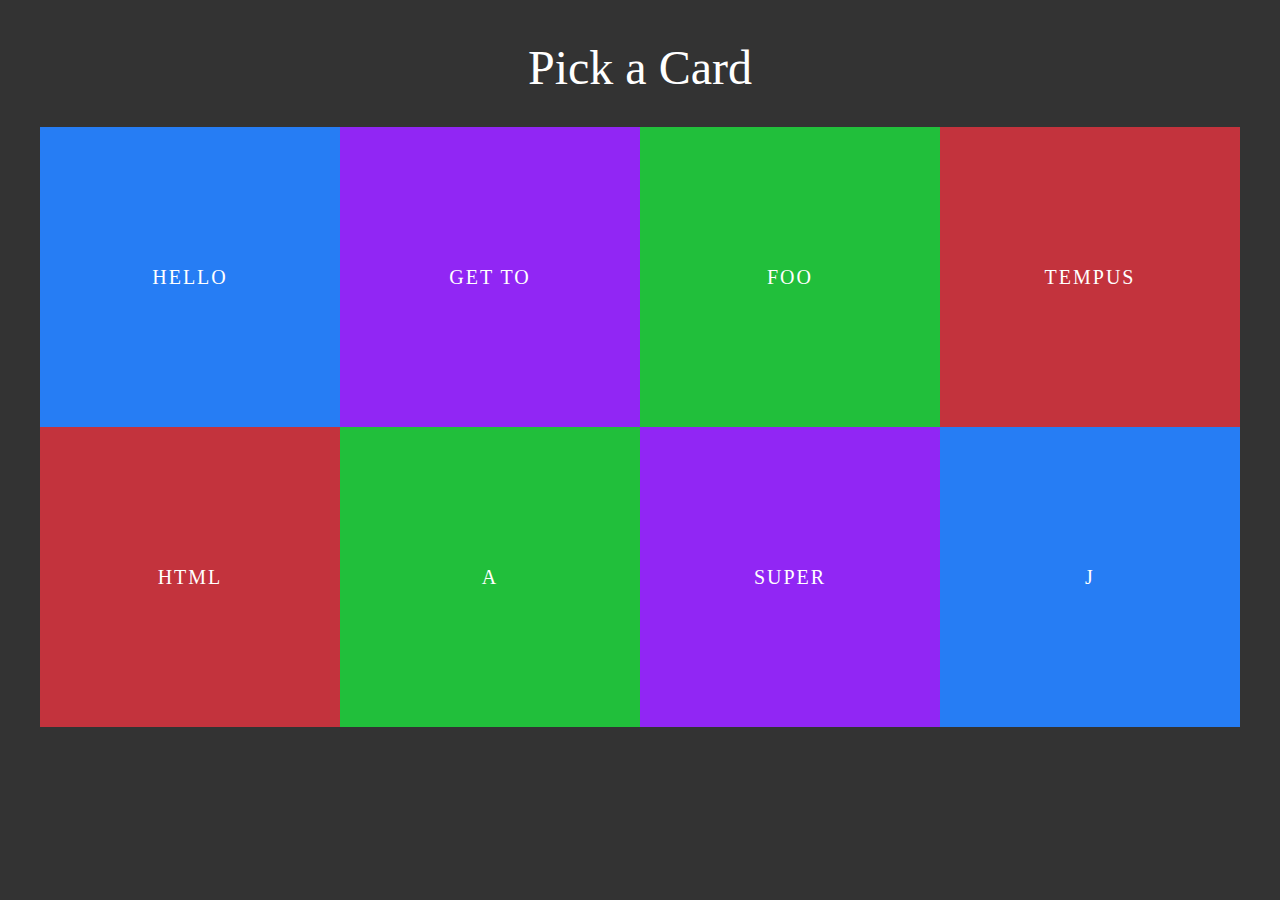
<file: flipcart/index.html>
<!DOCTYPE html>
<html lang="en">
<head>
    <meta charset="UTF-8">
    <meta name="viewport" content="width=device-width, initial-scale=1.0">
    <meta http-equiv="X-UA-Compatible" content="ie=edge">
    <title>Created by toluenn(DVC)</title>
    <link rel="stylesheet" type="text/css" href="style.css">
</head>
<body>
    <div class="wrapper">
        <h1>Pick a Card</h1>
        <ul class="panels">
        <li>
            <div class="front" style="background: #267df4">Hello</div>
            <div class="back" style="background: #4c8fea">World</div>
        </li>
        <li>
            <div class="front" style="background: #9126f4">Get to</div>
            <div class="back" style="background: #a144f7">The chopper</div>
        </li>
        <li>
            <div class="front" style="background: #21bf3b">foo</div>
            <div class="back" style="background: #4dd763">bar</div>
        </li>
        <li>
            <div class="front" style="background: #c3333d">tempus</div>
            <div class="back" style="background: #e74853">fugit</div>
        </li>
        <li>
            <div class="front" style="background: #c3333d">html</div>
            <div class="back" style="background: #e74853">rocks</div>
        </li>
        <li>
            <div class="front" style="background: #21bf3b">A</div>
            <div class="back" style="background: #4dd763">B</div>
        </li>
        <li>
            <div class="front" style="background: #9126f4">Super</div>
            <div class="back" style="background: #a144f7">Mariokart</div>
        </li>
        <li>
            <div class="front" style="background: #267df4">j</div>
            <div class="back" style="background: #4c8fea">Query</div>
        </li>
        </ul>
  </div>
 
</body>
</html>
</file>
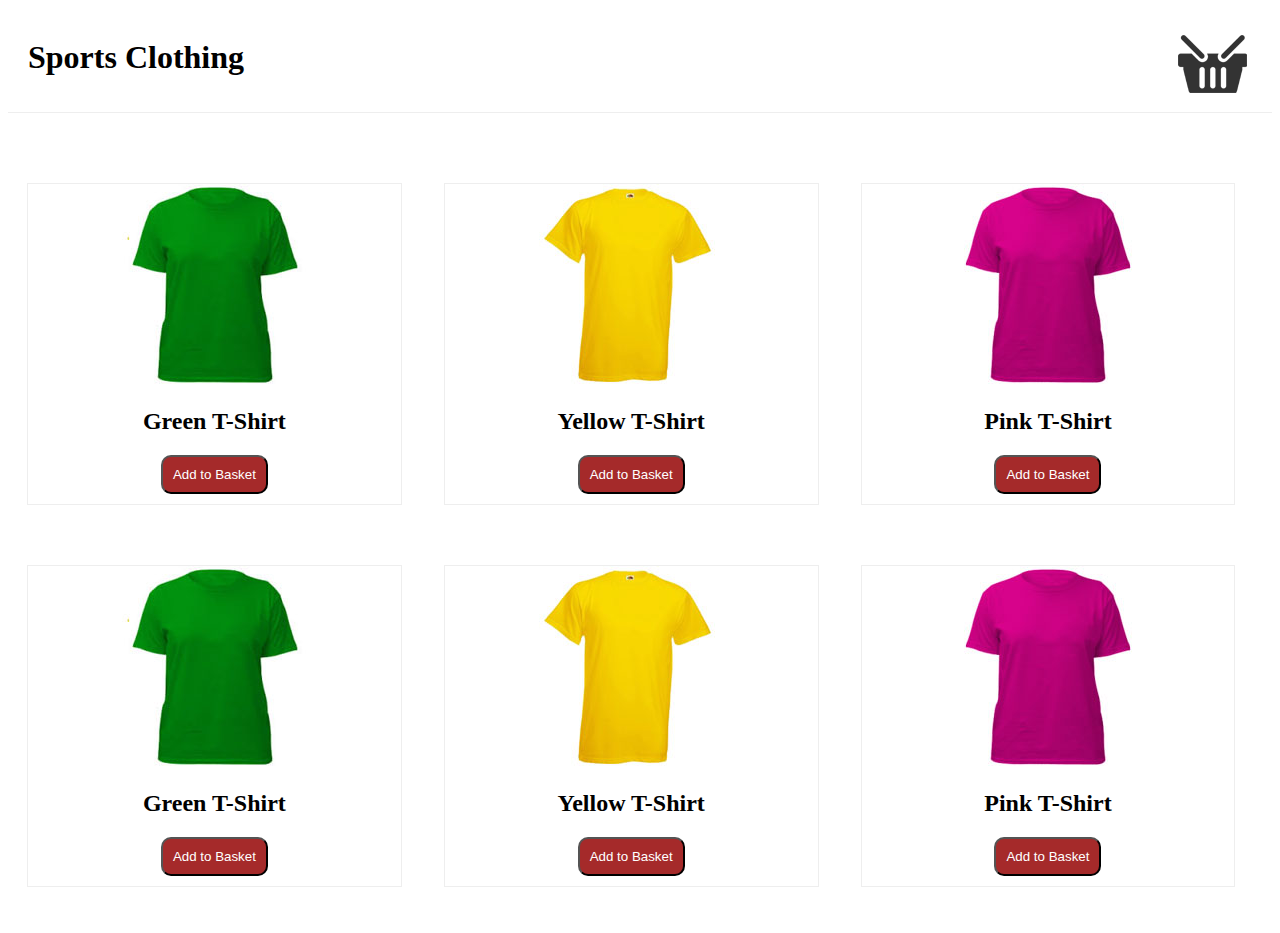
<file: basket/basket.html>
<!DOCTYPE html>
<html lang="en">
<head>
    <meta charset="UTF-8">
    <meta name="viewport" content="width=device-width, initial-scale=1.0">
    <meta http-equiv="X-UA-Compatible" content="ie=edge">
    <title>Created by toluenn</title>
    <link rel="stylesheet" href="basket.css" type="text/css">
    <script src="https://ajax.googleapis.com/ajax/libs/jquery/3.3.1/jquery.min.js"></script>
</head>
<body class="basket">
    <!-- This is header -->
    <header>
        <h1>Sports Clothing</h1>
        <div class="basket-icon">
            <img src="basket.png" alt="basket">
        </div>
    </header>
    <!-- List product -->
    <ul class="products">
        <li>
            <img src="t-1.jpg" alt="t1">
            <h2>Green T-Shirt</h2>
            <button>Add to Basket</button>
        </li>
        <li>
            <img src="t-2.jpg" alt="t2">
            <h2>Yellow T-Shirt</h2>
            <button>Add to Basket</button>
        </li>
        <li>
            <img src="t-3.jpg" alt="t3">
            <h2>Pink T-Shirt</h2>
            <button>Add to Basket</button>
        </li>
        <li>
            <img src="t-1.jpg" alt="t1">
            <h2>Green T-Shirt</h2>
            <button>Add to Basket</button>
        </li>
        <li>
            <img src="t-2.jpg" alt="t2">
            <h2>Yellow T-Shirt</h2>
            <button>Add to Basket</button>
        </li>
        <li>
            <img src="t-3.jpg" alt="t3">
            <h2>Pink T-Shirt</h2>
            <button>Add to Basket</button>
        </li>
    </ul>
    <script>
        $("button").on("click", function(){
            $(this).closest("li")
            .find("img")
            .clone()
            .addClass("zoom")
            .appendTo("body");
            setTimeout(function(){
                $("zoom").remove();
            }, 1000);
        });
    </script>
</body>
</html>
</file>
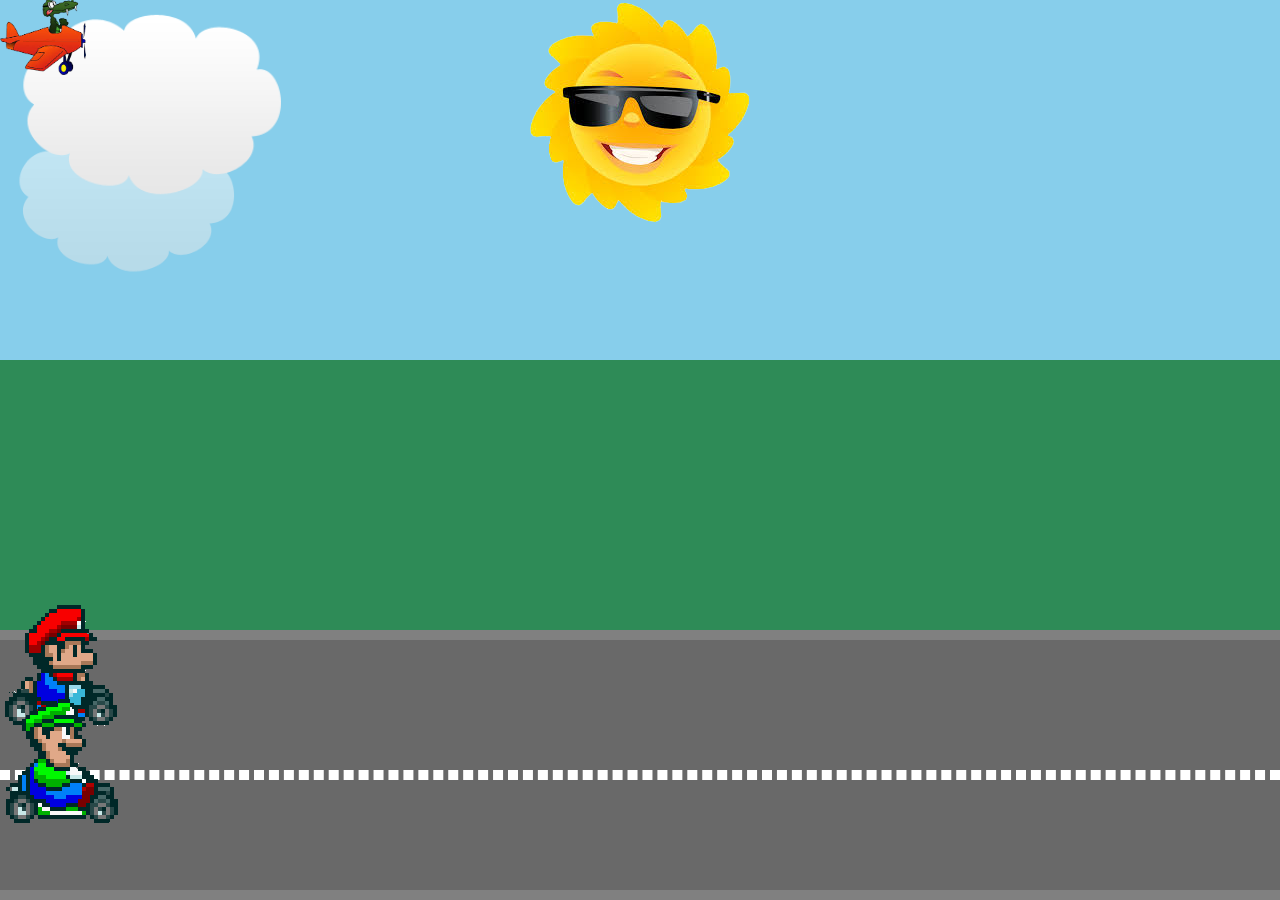
<file: mario/mario.html>
<!DOCTYPE html>
<html lang="en">
<head>
    <meta charset="UTF-8">
    <meta name="viewport" content="width=device-width, initial-scale=1.0">
    <meta http-equiv="X-UA-Compatible" content="ie=edge">
    <title>Created by toluenn(DVC) </title>
    <link rel="stylesheet" href="mario.css" type="text/css">
</head>
<body>
    <div class="sky">
        <img class="cloud" src="cloud.png" alt="clound1">
        <img class="cloud" src="cloud.png" alt="clound2">
        <img class="sun" src="sun.png" alt="sun">
        <img class="plane" src="plane.png" alt="plane">
    </div>
    <div class="grass"></div>
    <div class="road">
        <div class="lines"></div>
        <img class="mario" src="mario.png" alt="mario1">
        <img class="luigi" src="luigi.png" alt="luigi">
    </div>
</body>
</html>
</file>
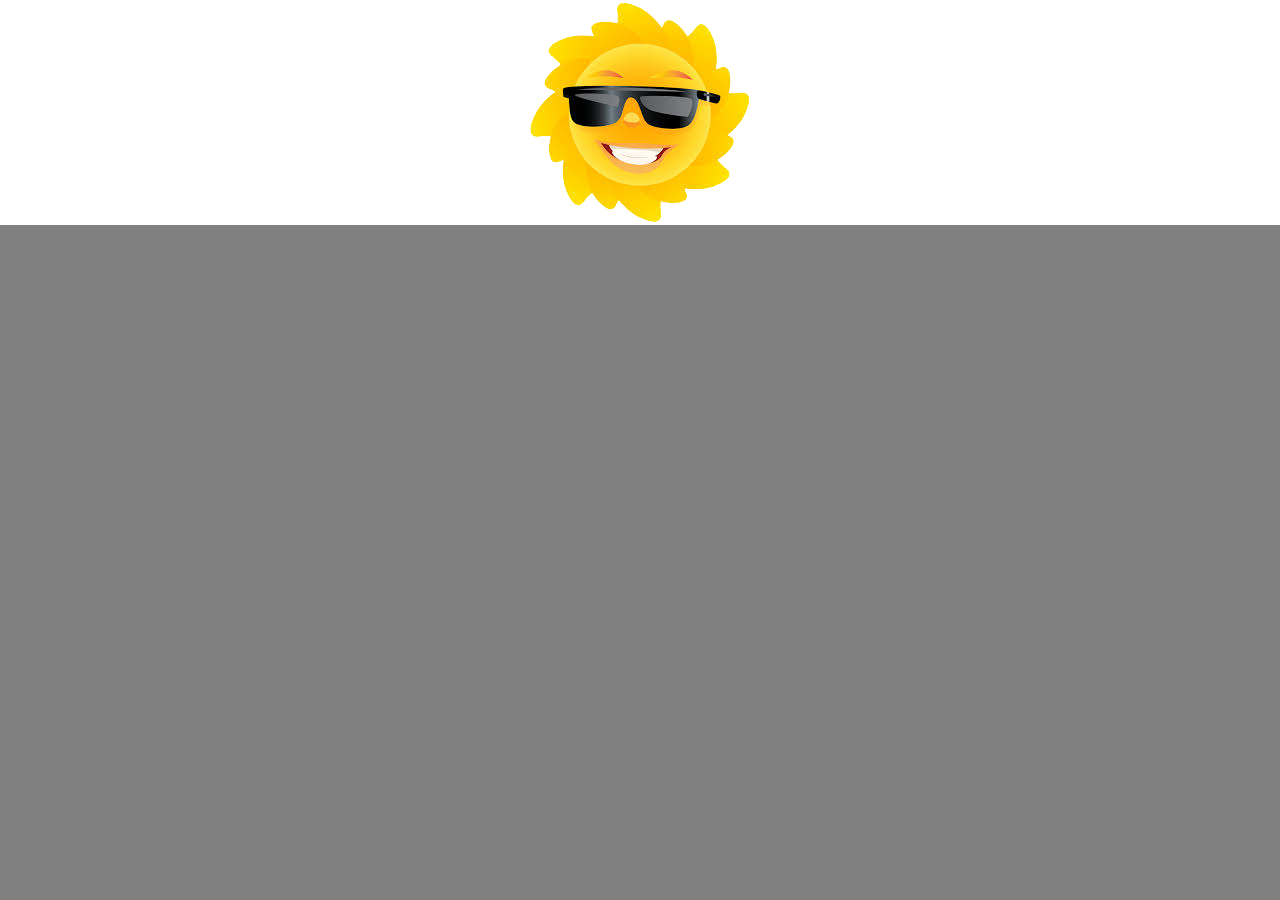
<file: mario/test.html>
<!DOCTYPE html>
<html lang="en">
<head>
    <meta charset="UTF-8">
    <meta name="viewport" content="width=device-width, initial-scale=1.0">
    <meta http-equiv="X-UA-Compatible" content="ie=edge">
    <title>Document</title>
    <style>
        *{
            margin: 0px;
            padding: 0px;
        }
        body{
            background: grey;
        }
        #test{
           
            background: white;
            margin: 0px auto;
        }
        img{
            display: block;
            margin: 0 auto;
        }
    </style>
</head>
<body>
    <div id="test">
        <img src="sun.png" alt="">
    </div>
</body>
</html>
</file>
<file: flipcart/style.css>
body{
    background: #333;
    font-family: verdana;
  }
  
  .wrapper{
    width: 100%;
    max-width: 1200px;
    margin: 40px auto;
  }
  
  h1{
    color: #fff;
    font-weight: normal;
    text-align: center;
    font-size: 48px;
  }
  
  .panels{
    list-style-type: none;
    padding: 0;
  }
  
  .panels li{
    position: relative;
    width: 25%;
    margin: 0;
    display: block;
    box-sizing: border-box;
    float: left
  }
  
  .panels li div{
    width: 100%;
    padding: 50% 0;
    text-align: center;
    color: #fff;
    font-size: 20px;
    text-transform: uppercase;
    letter-spacing: 2px;
    line-height: 0;
    cursor: pointer;
  }

    /* Animation style */
    .panels div.back{
        transform: rotateY(90deg);
    }

    .panels div.front{
        position: absolute;
    }

    .panels li:hover div.front{
        animation: twirl 0.2s ease-in forwards;
    }

    .panels li:hover div.back{
        animation: twirl 0.2s 0.2s ease-out forwards reverse;
    }

    @keyframes twirl{
        0%{transform: rotateY(0deg)}
        100%{transform: rotateY(90deg)}
    }
</file>
<file: basket/basket.css>
header{
    padding: 10px 20px;
    border-bottom: 1px solid #eee;
    background: #fff;
  }
  header:after{
    display: block;
    content: "";
    clear: both;
  }
  .basket ul{
    padding: 0;
    margin-top: 40px;
  }
  .basket li{
    display: inline-block;
    list-style-type: none;
    width: 29.5%;
    margin: 30px 1.5%;
    text-align: center;
    border: 1px solid #eee;
   
  }
  .basket button{
    border-radius: 10px;
    cursor: pointer;
    color: #fff;
    padding: 10px;
    background: brown;
    margin-bottom: 10px; 
  }
  .basket header div{
    float: right;
    position: relative;
    z-index: 1;
  }
  .basket header h1{
    float: left;
  }
  
  /*// BASKET ANIMATION STYLES //*/

  .zoom{
      position: absolute;
      top: 40px;
      right: 50%;
      width: 50px;
      opacity: 0;
      animation: zoom 1s ease forwards;
  }
  
  @keyframes zoom{
      0%{opacity: 0}
      50%{opacity: 1;}
      100%{opacity: 0; right: 40px;}
  }
</file>
<file: mario/mario.css>
html, body{
    height: 100%;
    width:100%;
    overflow: hidden;
    margin: 0;
  }
  
  .grass, .sky, .road{
    position: relative;
  }
  
  .sky{
      margin-top: 0px;
    height: 40%;
    background: skyblue;
    
  }
  
  .grass{
    height: 30%;
    background: seagreen;
  }
  
  .road{
    height: 30%;
    background: dimgrey;
    box-sizing: border-box;
    border-top: 10px solid grey;
    border-bottom: 10px solid grey;
    width: 100%;
  }
  
  .lines{
    box-sizing: border-box;
    border: 5px dashed #fff;
    height: 0px;
    width: 100%;
    position: absolute;
    top: 52%;
  }
  
  /* start code animation */

  .mario{
      position: absolute;
      top: -40px;
      left: 0px;
      animation: drive 10s both infinite linear,
                 jump 0.3s 4s  ease ;
  }

  .luigi{
      position: absolute;
      top: 55px;
      left: 0px;
      animation-name: drive;
      animation-duration: 12s;
      animation-fill-mode: both;
      animation-iteration-count: infinite;

  }

  .cloud{
      position: absolute;
  }
  .cloud:nth-child(1){
      width: 250px;
      top: 110px;
      opacity: 0.5;
      animation: wind 50s linear infinite ;
  }

  .cloud:nth-child(2){
      width: 300px;
      top: 0;
      animation: wind 30s linear infinite ;
  }
  .sun{ 
      display: block;
      margin: 0 auto;
      animation-name: shine;
      animation-duration: 5s;
      animation-timing-function: linear;
      animation-iteration-count: infinite;
      animation-fill-mode: both;
      animation-direction: alternate-reverse;
  }
  .plane{
      position: absolute;
      top: -1px;
      width: 86px;
      animation-name: fly;
      animation-duration: 50s; 
      animation-iteration-count: infinite;

  }

  @keyframes drive{
    from{ transform: translateX(-200px)}
    to{ transform: translateX(1400px)}
  }

  @keyframes jump{
      0%{top: -40px}
      50%{top: -100px}
      100%{top: -40px}
  }

  @keyframes wind{
      from{left: -400px;}
      to{left: 100%;}
  }
  @keyframes shine{
      from{transform: rotateZ(0deg)}
      to{transform: rotateZ(360deg)}
  }
  
  @keyframes fly{
      from{left: -00px}
      to{left: 1400px}
  }
</file>
